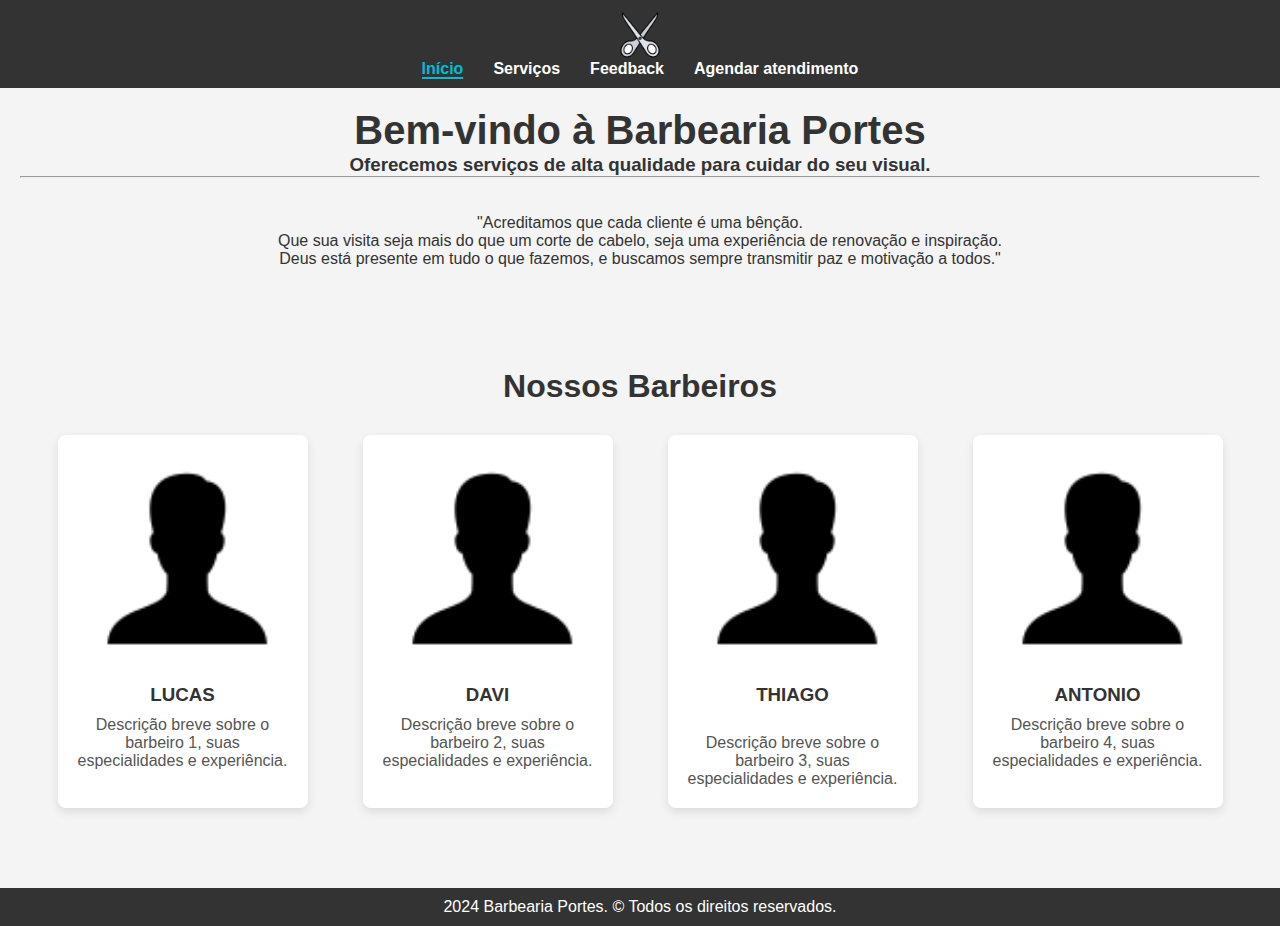
<file: index.html>
<!DOCTYPE html>
<html lang="pt-BR">
<head>
    <meta charset="UTF-8">
    <meta name="viewport" content="width=device-width, initial-scale=1.0">
    <title>Barbearia Portes</title>
    <link rel="stylesheet" href="style.css">
</head>
<body>
    <header>
        <nav class="navbar">
            <div class="logo">
                <img src="icon (2).png" alt="Logo da Barbearia Portes" class="logo-giratoria">
                <p class="logo-nome"></p>
            </div>
            <ul class="nav-links">
                <li><a href="index.html" class="active">Início</a></li>
                <li><a href="servicos.html">Serviços</a></li>
                <li><a href="feedback.html">Feedback</a></li>
                <li><a href="agendar.html">Agendar atendimento</a></li>
            </ul>
        </nav>
    </header>
    <main>
        <div class="center">
        <section id="home">
            <h1>Bem-vindo à Barbearia Portes</h1>
            <h3>Oferecemos serviços de alta qualidade para cuidar do seu visual.</h3>
            <hr>
        </div>
        </section>
        <!-- Nova seção de motivação e fé -->
    <section id="mensagem-motivacional">
        <br>
        <br>
        <p>"Acreditamos que cada cliente é uma bênção.
          <p>Que sua visita seja mais do que um corte de cabelo, seja uma experiência de renovação e inspiração.</p>   
              Deus está presente em tudo o que fazemos, e buscamos sempre transmitir paz e motivação a todos."</p>
    </section>
    </main>
    <!---SOBRE OS BARBEIROS--->
    <main>
        <section id="barbeiros">
            <h2>Nossos Barbeiros</h2>
            <div class="barbeiros-container">
                <div class="barbeiro">
                    <img src="d1.png" alt="Barbeiro 1">
                    <h3>LUCAS</h3>
                    <p>Descrição breve sobre o barbeiro 1, suas especialidades e experiência.</p>
                </div>
                <div class="barbeiro">
                    <img src="d1.png" alt="Barbeiro 2">
                    <h3>DAVI</h3>
                    <p>Descrição breve sobre o barbeiro 2, suas especialidades e experiência.</p>
                </div>
                <div class="barbeiro">
                    <img src="d1.png" alt="Barbeiro 3">
                    <h3>THIAGO</h3>
                    <br>
                    <p>Descrição breve sobre o barbeiro 3, suas especialidades e experiência.</p>
                </div>
                <div class="barbeiro">
                    <img src="d1.png" alt="Barbeiro 4">
                    <h3>ANTONIO</h3>
                    <p>Descrição breve sobre o barbeiro 4, suas especialidades e experiência.</p>
                </div>
            </div>
        </section>
       
    </main>
    
    <footer>
        <p>2024 Barbearia Portes. &copy; Todos os direitos reservados.</p>
    </footer>
</body>
</html>
</file>
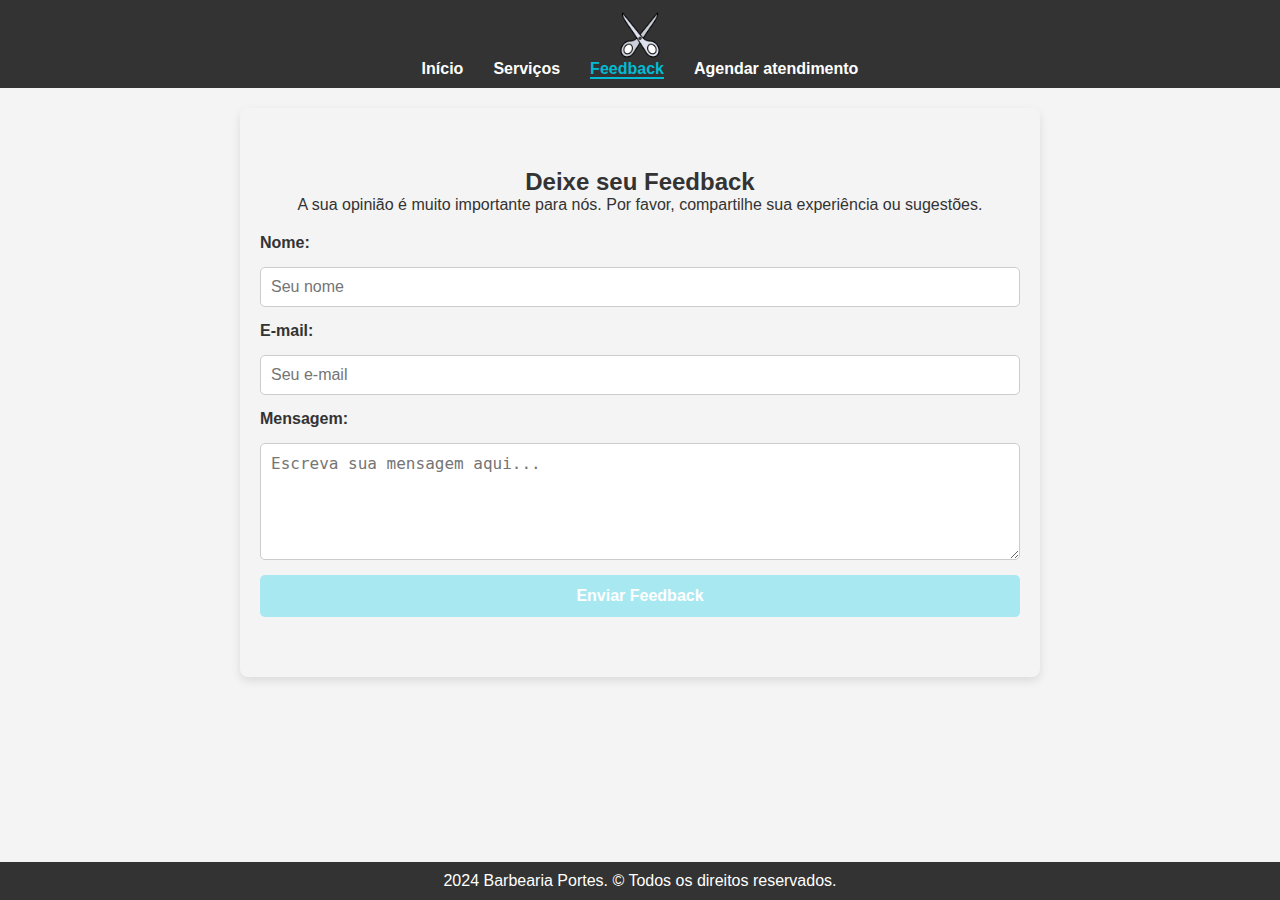
<file: feedback.html>
<!DOCTYPE html>
<html lang="en">
<head>
    <meta charset="UTF-8">
    <meta name="viewport" content="width=device-width, initial-scale=1.0">
    <title>Feedback - Barbearia Portes</title>
    <link rel="stylesheet" href="style.css">
</head>
<body>
    <header>
        <nav class="navbar">
            <div class="logo">
                <img src="icon (2).png" alt="Logo">
                <p></p>
            </div>
            <ul class="nav-links">
                <li><a href="index.html">Início</a></li>
                <li><a href="servicos.html">Serviços</a></li>
                <li><a href="feedback.html" class="active">Feedback</a></li>
                <li><a href="agendar.html">Agendar atendimento</a></li>
            </ul>
        </nav>
    </header>

    <main>
        <section id="feedback">
            <h2>Deixe seu Feedback</h2>
            <p>A sua opinião é muito importante para nós. Por favor, compartilhe sua experiência ou sugestões.</p>
            <form id="form-feedback">
                <label for="nome">Nome:</label>
                <input type="text" id="nome" name="nome" placeholder="Seu nome" required>
                
                <label for="email">E-mail:</label>
                <input type="email" id="email" name="email" placeholder="Seu e-mail" required>
                
                <label for="mensagem">Mensagem:</label>
                <textarea id="mensagem" name="mensagem" rows="5" placeholder="Escreva sua mensagem aqui..." required></textarea>
                
                <button type="submit" class="button">Enviar Feedback</button>
            </form>
        </section>
    </main>

    <footer>
        <p>2024 Barbearia Portes. &copy; Todos os direitos reservados.</p>
    </footer>
</body>
</html>
</file>
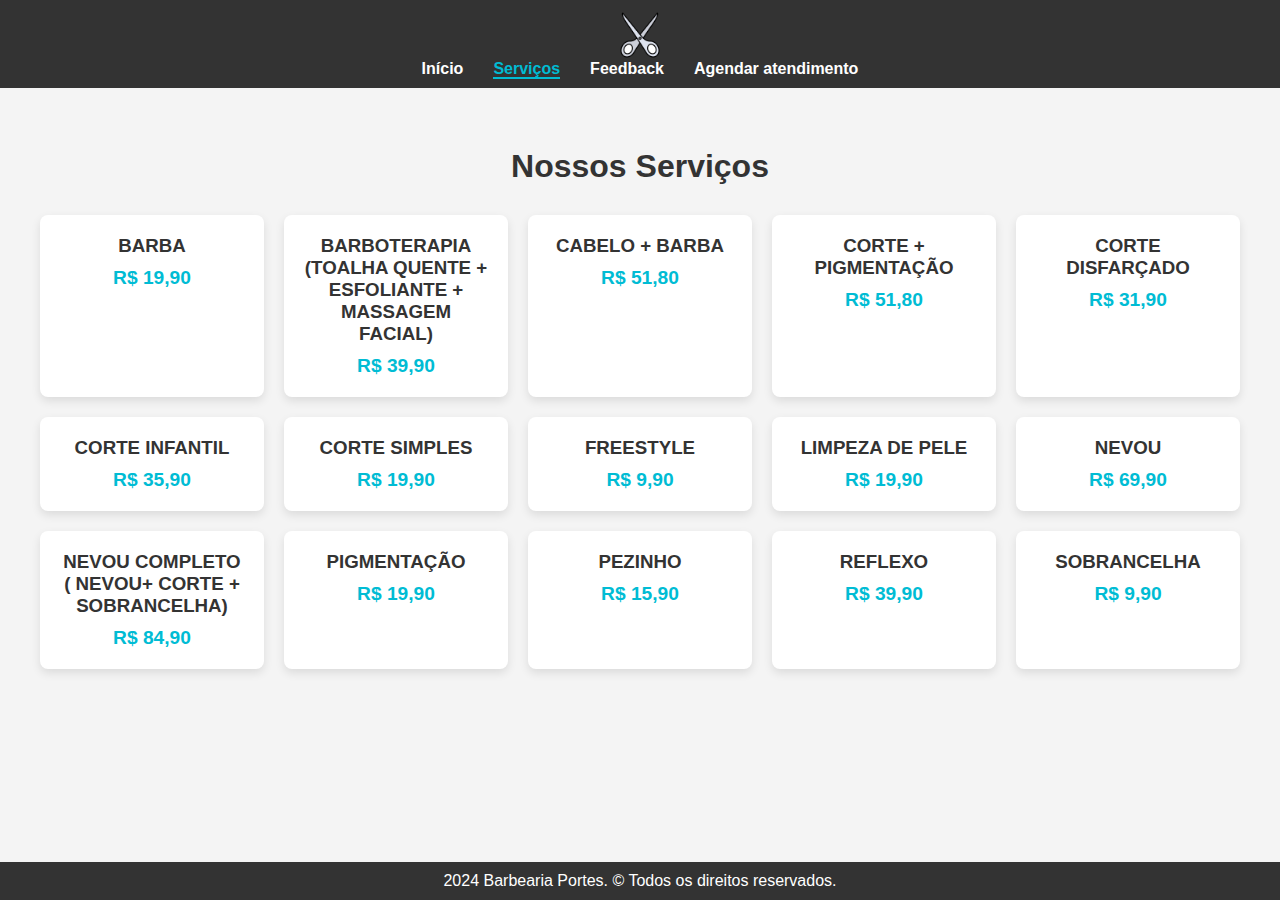
<file: servicos.html>
<!DOCTYPE html>
<html lang="pt-BR">
<head>
    <meta charset="UTF-8">
    <meta name="viewport" content="width=device-width, initial-scale=1.0">
    <title>Serviços - Barbearia Portes</title>
    <link rel="stylesheet" href="style.css">
</head>
<body>
    <header>
        <nav class="navbar">
            <div class="logo">
                <img src="icon (2).png" alt="Logo da Barbearia Portes">
                <p class="logo-nome"></p>
            </div>
            <ul class="nav-links">
                <li><a href="index.html">Início</a></li>
                <li><a href="servicos.html" class="active">Serviços</a></li>
                <li><a href="feedback.html">Feedback</a></li>
                <li><a href="agendar.html">Agendar atendimento</a></li>
            </ul>
        </nav>
    </header>
    <main>
        <section id="servicos">
            <h2>Nossos Serviços</h2>
            <div class="servicos-container">
                <div class="servico">
                    <h3>BARBA</h3>
                    <p class="preco">R$ 19,90</p>
                </div>
                <div class="servico">
                    <h3>BARBOTERAPIA (TOALHA QUENTE + ESFOLIANTE + MASSAGEM FACIAL)</h3>
                    <p class="preco">R$ 39,90</p>
                </div>
                <div class="servico">
                    <h3>CABELO + BARBA</h3>
                    <p class="preco">R$ 51,80</p>
                </div>
                <div class="servico">
                    <h3>CORTE + PIGMENTAÇÃO</h3>
                    <p class="preco">R$ 51,80</p>
                </div>
                <div class="servico">
                    <h3>CORTE DISFARÇADO</h3>
                    <p class="preco">R$ 31,90</p>
                </div>
                <div class="servico">
                    <h3>CORTE INFANTIL</h3>
                    <p class="preco">R$ 35,90</p>
                </div>
                <div class="servico">
                    <h3>CORTE SIMPLES</h3>
                    <p class="preco">R$ 19,90</p>
                </div>
                <div class="servico">
                    <h3>FREESTYLE</h3>
                    <p class="preco">R$ 9,90</p>
                </div>
                <div class="servico">
                    <h3>LIMPEZA DE PELE</h3>
                    <p class="preco">R$ 19,90</p>
                </div>
                <div class="servico">
                    <h3>NEVOU</h3>
                    <p class="preco">R$ 69,90</p>
                </div>
                <div class="servico">
                    <h3>NEVOU COMPLETO ( NEVOU+ CORTE + SOBRANCELHA)</h3>
                    <p class="preco">R$ 84,90</p>
                </div>
                <div class="servico">
                    <h3>PIGMENTAÇÃO</h3>
                    <p class="preco">R$ 19,90</p>
                </div>
                <div class="servico">
                    <h3>PEZINHO</h3>
                    <p class="preco">R$ 15,90</p>
                </div>
                <div class="servico">
                    <h3>REFLEXO</h3>
                    <p class="preco">R$ 39,90</p>
                </div>
                <div class="servico">
                    <h3>SOBRANCELHA</h3>
                    <p class="preco">R$ 9,90</p>
                </div>
                <!-- Adicione mais serviços conforme necessário -->
            </div>
        </section>
    </main>
    <footer>
        <p>2024 Barbearia Portes. &copy; Todos os direitos reservados.</p>
    </footer>
</body>
</html>
</file>
<file: style.css>
/* Reseta as margens e paddings padrão */
* {
    margin: 0;
    padding: 0;
    box-sizing: border-box;
}

/* Layout geral */
html, body {
    margin: 0;
    padding: 0;
    height: 100%;
    display: flex;
    flex-direction: column;
}

body {
    font-family: 'Arial', sans-serif;
    background-color: #f4f4f4;
    color: #333;
    display: flex;
    flex-direction: column;
    min-height: 100vh; /* Garante que o body ocupa pelo menos 100% da altura da viewport */
}

/* Estilo da navbar */
header {
    background-color: #333;
    color: #fff;
    padding: 10px 20px;
    text-align: center;
}

.navbar .logo img {
    width: 50px;
    vertical-align: middle;
}

.navbar .nav-links {
    list-style: none;
    padding: 0;
    display: flex;
    justify-content: center;
}

.nav-links li {
    margin: 0 15px;
}

.nav-links a {
    color: #fff;
    text-decoration: none;
    font-weight: bold;
}

.nav-links a:hover {
    color: #00bcd4;
}

/* Estilo principal */
main {
    flex: 1;
    padding: 20px;
    text-align: center;
}

/* Estilo do footer */
footer {
    background-color: #333;
    color: #fff;
    text-align: center;
    padding: 10px 0;
}

/* Responsividade para celulares e telas pequenas */
@media screen and (max-width: 768px) {
    /* Navbar para telas menores */
    .navbar .nav-links {
        flex-direction: column;
    }

    .nav-links li {
        margin: 10px 0;
    }

    /* Ajuste para os barbeiros */
    .barbeiros-container {
        display: flex;
        flex-wrap: wrap;
        justify-content: center;
        gap: 20px;
    }

    .barbeiro {
        max-width: 300px;
        width: 100%; /* Flexível para tela menor */
    }

    .logo-giratoria {
        width: 70px; /* Reduz o tamanho da logo no celular */
    }
}

@media screen and (max-width: 480px) {
    /* Ajustes para telas muito pequenas (smartphones) */
    header {
        text-align: center;
    }

    .navbar .nav-links {
        flex-direction: column;
        padding-top: 10px;
    }

    .nav-links li {
        margin: 5px 0;
    }

    /* Ajuste nas imagens dos barbeiros */
    .barbeiro img {
        width: 100%;
        height: auto;
        object-fit: cover;
        border-radius: 50%; /* Mantém o formato circular */
    }

    /* Ajuste de título */
    h1, h2 {
        font-size: 1.5rem;
    }

    .barbeiro h3 {
        font-size: 1.2rem;
    }

    p {
        font-size: 0.9rem;
    }

    /* Ajuste no footer */
    footer {
        padding: 20px 0;
    }
}

/* SOBRE OS BARBEIROS */
#barbeiros {
    padding: 60px 20px;
    background: #f4f4f4;
    text-align: center;
}

#barbeiros h2 {
    font-size: 2rem;
    margin-bottom: 30px;
    color: #333;
}

.barbeiros-container {
    display: flex;
    flex-wrap: wrap;
    justify-content: space-around;
    gap: 20px;
}

.barbeiro {
    background: white;
    border-radius: 8px;
    box-shadow: 0 4px 10px rgba(0, 0, 0, 0.1);
    padding: 20px;
    max-width: 250px;
    text-align: center;
    flex: 1 1 200px;
}

.barbeiro img {
    width: 100%;
    height: auto;
    border-radius: 10%;
    margin-bottom: 15px;
    object-fit: cover;
}

.barbeiro h3 {
    margin-bottom: 10px;
    color: #333;
}

.barbeiro p {
    color: #555;
}

/* FEEDBACK */
#feedback {
    padding: 60px 20px;
    background: #f4f4f4;
    text-align: center;
    max-width: 800px;
    margin: 0 auto;
    border-radius: 8px;
    box-shadow: 0 4px 10px rgba(0, 0, 0, 0.1);
}

#form-feedback {
    display: flex;
    flex-direction: column;
    gap: 15px;
    margin-top: 20px;
}

#form-feedback label {
    text-align: left;
    font-weight: bold;
    color: #333;
}

#form-feedback input,
#form-feedback textarea {
    width: 100%;
    padding: 10px;
    font-size: 1rem;
    border: 1px solid #ccc;
    border-radius: 5px;
    outline: none;
    transition: border-color 0.3s ease;
}

#form-feedback input:focus,
#form-feedback textarea:focus {
    border-color: #35c9dd;
}

#form-feedback .button {
    background-color: #a8e9f1;
    color: white;
    border: none;
    padding: 12px;
    font-size: 1rem;
    font-weight: bold;
    border-radius: 5px;
    cursor: pointer;
    transition: background-color 0.3s ease;
}

#form-feedback .button:hover {
    background-color: #474f50;
}

/* ATIVAR A PAGINA ONDE ESTÁ */
.nav-links a.active {
    color: #00bcd4;
    font-weight: bold;
    border-bottom: 2px solid #00bcd4;
}

/* Estilo para a página de portfólio */
#portfolio {
    padding: 60px 20px;
    background: #f4f4f4;
    text-align: center;
}

#portfolio h2 {
    font-size: 2rem;
    margin-bottom: 30px;
    color: #333;
}

.portfolio-container {
    display: flex;
    flex-wrap: wrap;
    justify-content: space-around;
    gap: 20px;
}

.trabalho {
    background: white;
    border-radius: 8px;
    box-shadow: 0 4px 10px rgba(0, 0, 0, 0.1);
    padding: 20px;
    max-width: 250px;
    text-align: center;
    flex: 1 1 200px;
}

.trabalho img {
    width: 100%;
    height: auto;
    border-radius: 8px;
    margin-bottom: 15px;
    object-fit: cover;
}

.trabalho h3 {
    margin-bottom: 10px;
    color: #333;
}

.trabalho p {
    color: #555;
}

/* SERVIÇOS */
#servicos {
    padding: 40px 20px;
    background: #f4f4f4;
    text-align: center;
}

#servicos h2 {
    font-size: 2rem;
    margin-bottom: 30px;
    color: #333;
}

.servicos-container {
    display: flex;
    flex-wrap: wrap;
    justify-content: space-around;
    gap: 20px;
}

.servico {
    background: white;
    border-radius: 8px;
    box-shadow: 0 4px 10px rgba(0, 0, 0, 0.1);
    padding: 20px;
    max-width: 250px;
    text-align: center;
    flex: 1 1 200px;
}

.servico h3 {
    margin-bottom: 10px;
    color: #333;
}

.servico .preco {
    font-size: 1.2rem;
    font-weight: bold;
    color: #00bcd4;
}

/* AGENDAMENTO */
#agendar {
    padding: 60px 20px;
    background: #f4f4f4;
    text-align: center;
    max-width: 800px;
    margin: 0 auto;
    border-radius: 8px;
    box-shadow: 0 4px 10px rgba(0, 0, 0, 0.1);
}

#form-agendamento {
    display: flex;
    flex-direction: column;
    gap: 15px;
    margin-top: 20px;
}

#form-agendamento label {
    text-align: left;
    font-weight: bold;
    color: #333;
}

#form-agendamento select, 
#form-agendamento input, 
#form-agendamento .button {
    width: 100%;
    padding: 10px;
    font-size: 1rem;
    border: 1px solid #ccc;
    border-radius: 5px;
    outline: none;
    transition: border-color 0.3s ease;
}

#form-agendamento select:focus


#home {
  
    display: flex;
    flex-direction: column;
    justify-content: center; /* Centraliza o conteúdo verticalmente */
    
    height: 100vh; /* Ocupa 100% da altura da viewport */
    text-align: center; /* Centraliza o texto horizontalmente */
    padding: 40px 20px; /* Adiciona padding */
}



#home h1 {
    font-size: 2.5rem; /* Tamanho do título */
    margin-bottom: 1px; /* Espaçamento entre o título e o parágrafo */
    color: #333; /* Cor do título */
    
}

#home p {
    font-size: 1.2rem; /* Tamanho do texto */
    color: #555; /* Cor do texto */
    
}
#mensagem-motivacional {
  #mensagem-motivacional {
    display: flex;
    flex-direction: column;
    justify-content: center; /* Centraliza o conteúdo verticalmente */
    align-items: center; /* Centraliza o conteúdo horizontalmente */
    font-size: 1.2rem; /* Tamanho da fonte */
    color: #555; /* Cor do texto */
    font-style: italic; /* Texto em itálico para dar um efeito especial */
    padding: 40px 20px; /* Adiciona padding ao redor do conteúdo */
    
    max-width: 800px; /* Limita a largura para manter o texto legível */
    margin: 0 auto; /* Centraliza a seção */
}

.center{
    text-align: center;
     }
#home h3 {
    margin-top: -10px; /* Ajuste o valor para trazer o texto mais para cima */
}
</file>
